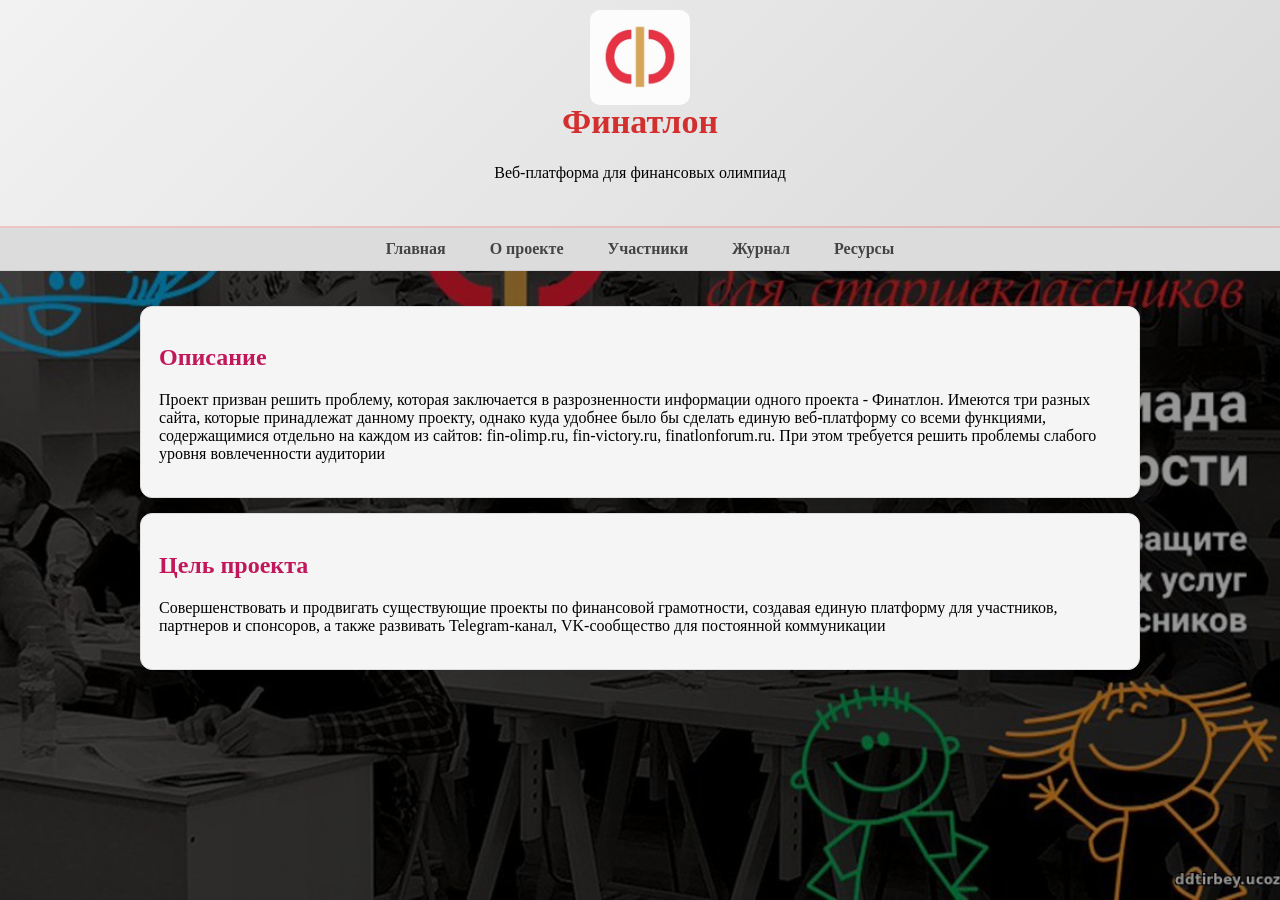
<file: docs/index.html>
﻿<!DOCTYPE html>
<html>
<head>
  <meta charset="UTF-8">
  <title>Главная</title>
  <link rel="stylesheet" href="style.css">
</head>

<body>

<header>
  <img src="logo.jpg" class="logo">
  <h1>Финатлон</h1>
  <p>Веб-платформа для финансовых олимпиад</p>
</header>

<nav>
  <a href="index.html">Главная</a>
  <a href="about.html">О проекте</a>
  <a href="team.html">Участники</a>
  <a href="journal.html">Журнал</a>
  <a href="resources.html">Ресурсы</a>
</nav>

<div class="container">

  <div class="card">
    <h2>Описание</h2>
    <p>
      Проект призван решить проблему, которая заключается в разрозненности информации одного проекта - Финатлон. Имеются три разных сайта, которые принадлежат данному проекту, однако куда удобнее было бы сделать единую веб-платформу со всеми функциями, содержащимися отдельно на каждом из сайтов: fin-olimp.ru, fin-victory.ru, finatlonforum.ru. При этом требуется решить проблемы слабого уровня вовлеченности аудитории

    </p>
  </div>

  <div class="card">
    <h2>Цель проекта</h2>
    <p>
      Совершенствовать и продвигать существующие проекты по финансовой грамотности, создавая единую платформу для участников, партнеров и спонсоров, а также развивать Telegram-канал, VK-сообщество для постоянной коммуникации
    </p>
  </div>

</div>

</body>
</html>
</file>
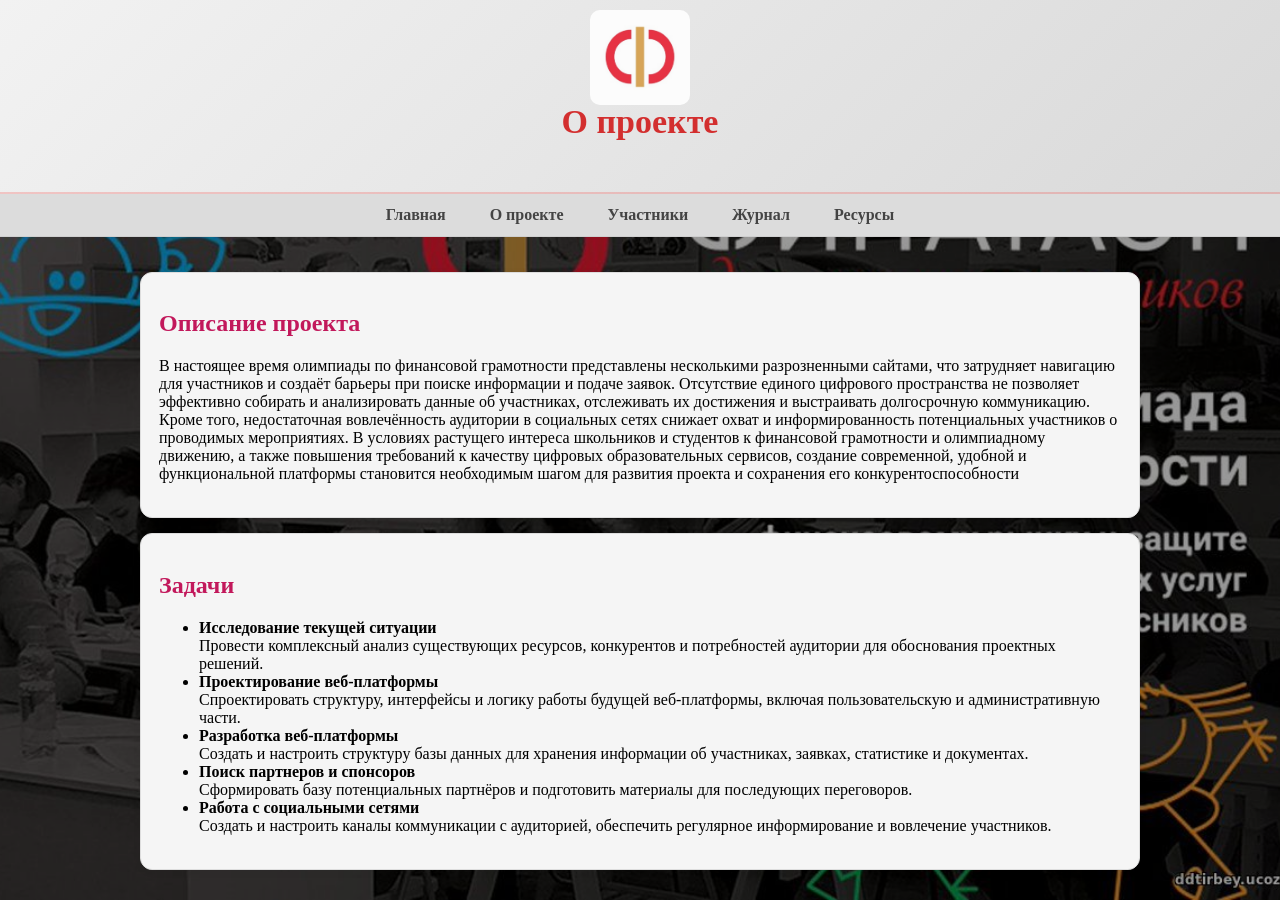
<file: docs/about.html>
﻿<!DOCTYPE html>
<html>
<head>
  <meta charset="UTF-8">
  <title>О проекте</title>
  <link rel="stylesheet" href="style.css">
</head>

<body>

<header>
  <img src="logo.jpg" class="logo">
  <h1>О проекте</h1>
</header>

<nav>
  <a href="index.html">Главная</a>
  <a href="about.html">О проекте</a>
  <a href="team.html">Участники</a>
  <a href="journal.html">Журнал</a>
  <a href="resources.html">Ресурсы</a>
</nav>

<div class="container">

  <div class="card">
    <h2>Описание проекта</h2>
    <p>
      В настоящее время олимпиады по финансовой грамотности представлены несколькими разрозненными сайтами, что затрудняет навигацию для участников и создаёт барьеры при поиске информации и подаче заявок. Отсутствие единого цифрового пространства не позволяет эффективно собирать и анализировать данные об участниках, отслеживать их достижения и выстраивать долгосрочную коммуникацию. Кроме того, недостаточная вовлечённость аудитории в социальных сетях снижает охват и информированность потенциальных участников о проводимых мероприятиях. В условиях растущего интереса школьников и студентов к финансовой грамотности и олимпиадному движению, а также повышения требований к качеству цифровых образовательных сервисов, создание современной, удобной и функциональной платформы становится необходимым шагом для развития проекта и сохранения его конкурентоспособности
    </p>
  </div>

  <div class="card">
  <h2>Задачи</h2>
  <ul>
    <li>
      <strong>Исследование текущей ситуации</strong><br>
      Провести комплексный анализ существующих ресурсов, конкурентов и потребностей аудитории для обоснования проектных решений.
    </li>

    <li>
      <strong>Проектирование веб-платформы</strong><br>
      Спроектировать структуру, интерфейсы и логику работы будущей веб-платформы, включая пользовательскую и административную части.
    </li>

    <li>
      <strong>Разработка веб-платформы</strong><br>
      Создать и настроить структуру базы данных для хранения информации об участниках, заявках, статистике и документах.
    </li>

    <li>
      <strong>Поиск партнеров и спонсоров</strong><br>
      Сформировать базу потенциальных партнёров и подготовить материалы для последующих переговоров.
    </li>

    <li>
      <strong>Работа с социальными сетями</strong><br>
      Создать и настроить каналы коммуникации с аудиторией, обеспечить регулярное информирование и вовлечение участников.
    </li>
  </ul>
</div>

</body>
</html>
</file>
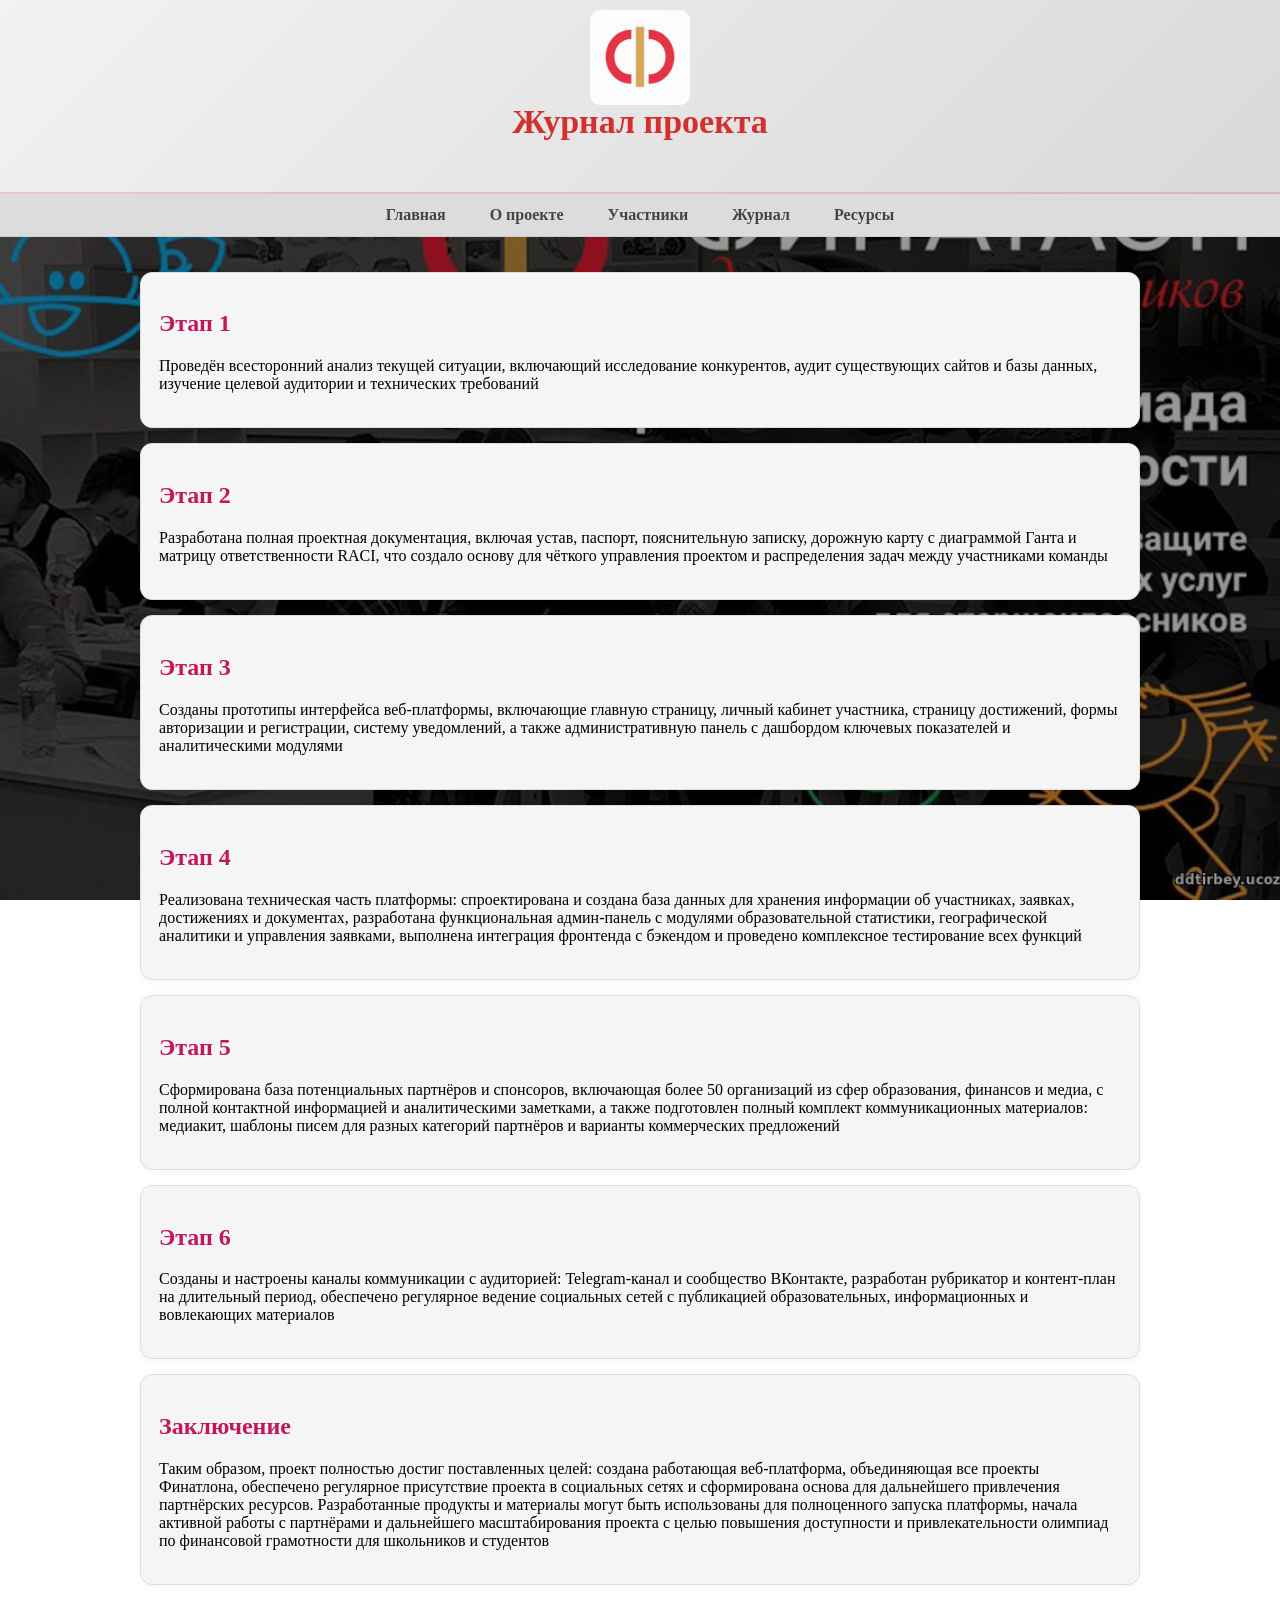
<file: docs/journal.html>
﻿<!DOCTYPE html>
<html>
<head>
    <meta charset="UTF-8">
    <title>Журнал</title>
    <link rel="stylesheet" href="style.css">
</head>

<body>

    <header>
        <img src="logo.jpg" class="logo">
        <h1>Журнал проекта</h1>
    </header>

    <nav>
        <a href="index.html">Главная</a>
        <a href="about.html">О проекте</a>
        <a href="team.html">Участники</a>
        <a href="journal.html">Журнал</a>
        <a href="resources.html">Ресурсы</a>
    </nav>

    <div class="container">

        <div class="card">
            <h2>Этап 1</h2>
            <p>Проведён всесторонний анализ текущей ситуации, включающий исследование конкурентов, аудит существующих сайтов и базы данных, изучение целевой аудитории и технических требований</p>
        </div>

        <div class="card">
            <h2>Этап 2</h2>
            <p>Разработана полная проектная документация, включая устав, паспорт, пояснительную записку, дорожную карту с диаграммой Ганта и матрицу ответственности RACI, что создало основу для чёткого управления проектом и распределения задач между участниками команды</p>
        </div>

        <div class="card">
            <h2>Этап 3</h2>
            <p>Созданы прототипы интерфейса веб-платформы, включающие главную страницу, личный кабинет участника, страницу достижений, формы авторизации и регистрации, систему уведомлений, а также административную панель с дашбордом ключевых показателей и аналитическими модулями</p>
        </div>

        <div class="card">
            <h2>Этап 4</h2>
            <p>Реализована техническая часть платформы: спроектирована и создана база данных для хранения информации об участниках, заявках, достижениях и документах, разработана функциональная админ-панель с модулями образовательной статистики, географической аналитики и управления заявками, выполнена интеграция фронтенда с бэкендом и проведено комплексное тестирование всех функций</p>
        </div>

        <div class="card">
            <h2>Этап 5</h2>
            <p>Сформирована база потенциальных партнёров и спонсоров, включающая более 50 организаций из сфер образования, финансов и медиа, с полной контактной информацией и аналитическими заметками, а также подготовлен полный комплект коммуникационных материалов: медиакит, шаблоны писем для разных категорий партнёров и варианты коммерческих предложений</p>
        </div>

        <div class="card">
            <h2>Этап 6</h2>
            <p>Созданы и настроены каналы коммуникации с аудиторией: Telegram-канал и сообщество ВКонтакте, разработан рубрикатор и контент-план на длительный период, обеспечено регулярное ведение социальных сетей с публикацией образовательных, информационных и вовлекающих материалов</p>
        </div>

        <div class="card">
            <h2>Заключение</h2>
            <p>Таким образом, проект полностью достиг поставленных целей: создана работающая веб-платформа, объединяющая все проекты Финатлона, обеспечено регулярное присутствие проекта в социальных сетях и сформирована основа для дальнейшего привлечения партнёрских ресурсов. Разработанные продукты и материалы могут быть использованы для полноценного запуска платформы, начала активной работы с партнёрами и дальнейшего масштабирования проекта с целью повышения доступности и привлекательности олимпиад по финансовой грамотности для школьников и студентов</p>
        </div>
    </div>

</body>
</html>
</file>
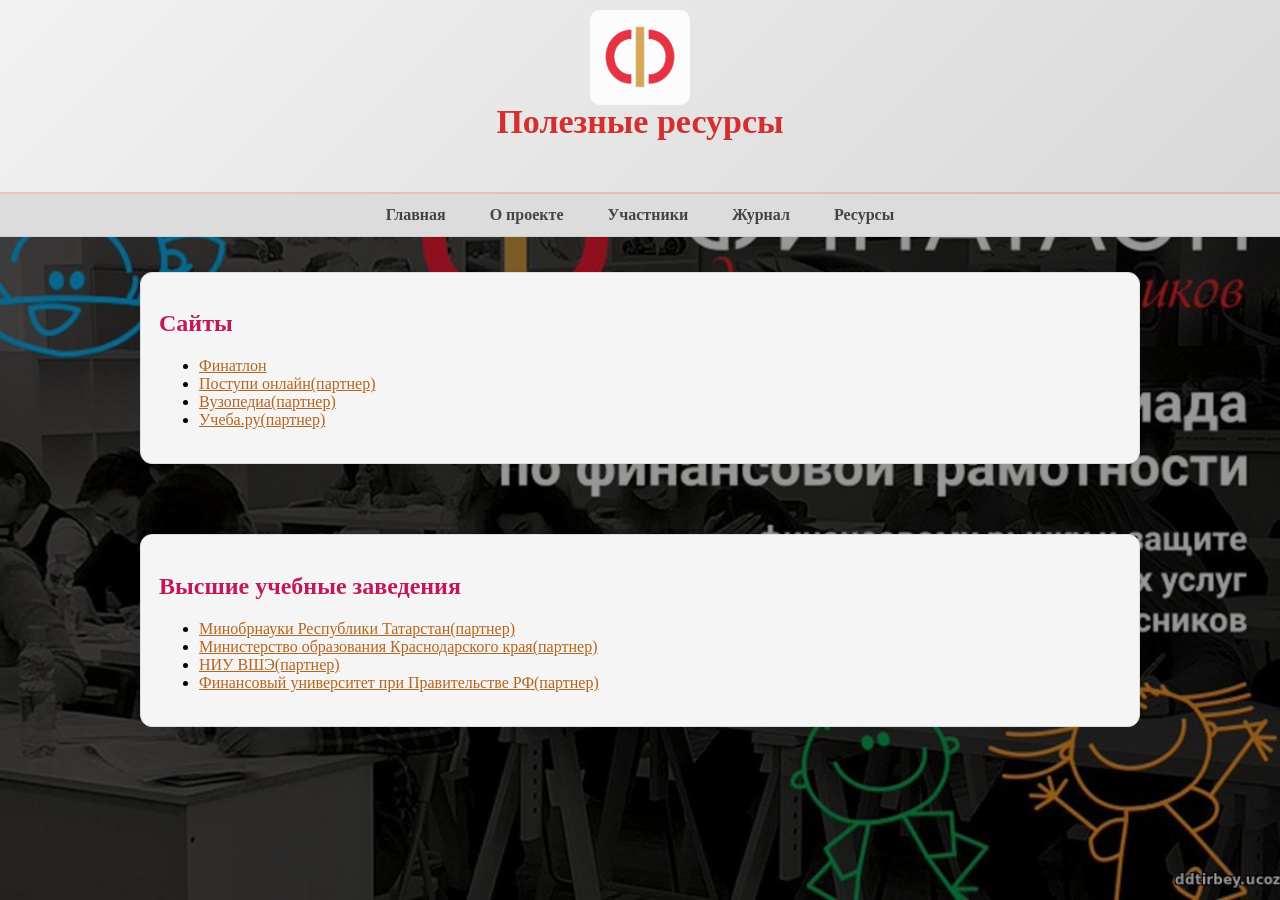
<file: docs/resources.html>
﻿<!DOCTYPE html>
<html>
<head>
    <meta charset="UTF-8">
    <title>Ресурсы</title>
    <link rel="stylesheet" href="style.css">
</head>

<body>

    <header>
        <img src="logo.jpg" class="logo">
        <h1>Полезные ресурсы</h1>
    </header>

    <nav>
        <a href="index.html">Главная</a>
        <a href="about.html">О проекте</a>
        <a href="team.html">Участники</a>
        <a href="journal.html">Журнал</a>
        <a href="resources.html">Ресурсы</a>
    </nav>

    <div class="container">

        <div class="card">
            <h2>Сайты</h2>
            <ul>
                <li><a href="https://fin-olimp.ru/">Финатлон</a></li>
                <li><a href="https://postupi.online/">Поступи онлайн(партнер)</a></li>
                <li><a href="https://vuzopedia.ru/">Вузопедиа(партнер)</a></li>
                <li><a href="https://www.ucheba.ru/">Учеба.ру(партнер)</a></li>
            </ul>
        </div>

    </div>

    <div class="container">

        <div class="card">
            <h2>Высшие учебные заведения</h2>
            <ul>
                <li><a href="https://mon.tatarstan.ru/">Минобрнауки Республики Татарстан(партнер)</a></li>
                <li><a href="https://minobr.krasnodar.ru/">Министерство образования Краснодарского края(партнер)</a></li>
                <li><a href="https://online.hse.ru/?utm_source=yandex&utm_medium=cpc&type=search&utm_campaign=magistratura_master_auto&utm_content=1904416254199134801&utm_term=---autotargeting&roistat=direct100_search_117932852_rsMasterGroup_rsMasterBanner_---autotargeting&etext=2202.Omfg_qsddAH9NZk9moiJeEKJJFFmlm5IDlFQdXwb1uN3ZWpsdGdwb2pxdnJ3dmNu.bb0d8149b149fa74922fe9a4dfe82d061ae88d75&yclid=3805460188583952383&ybaip=1">НИУ ВШЭ(партнер)</a></li>
                <li><a href="https://www.fa.ru/">Финансовый университет при Правительстве РФ(партнер)</a></li>
            </ul>
        </div>

    </div>

</body>
</html>
</file>
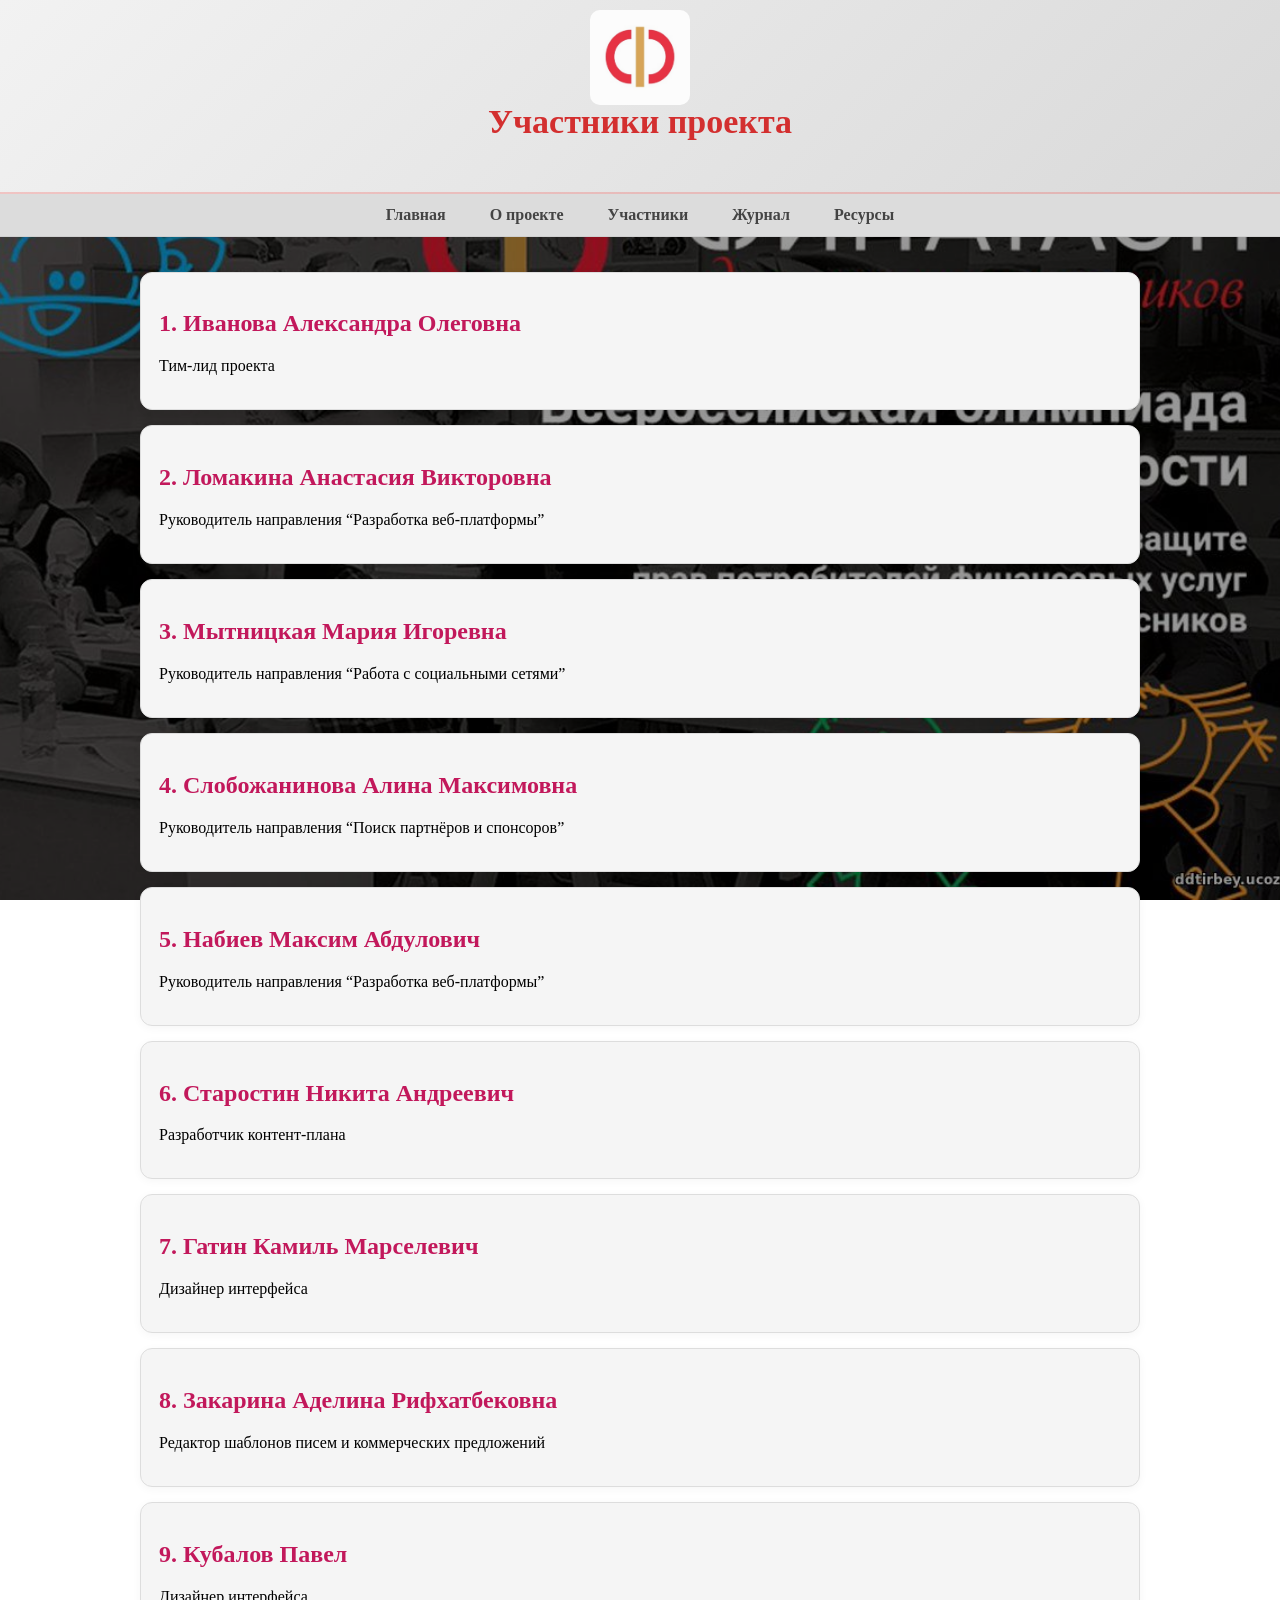
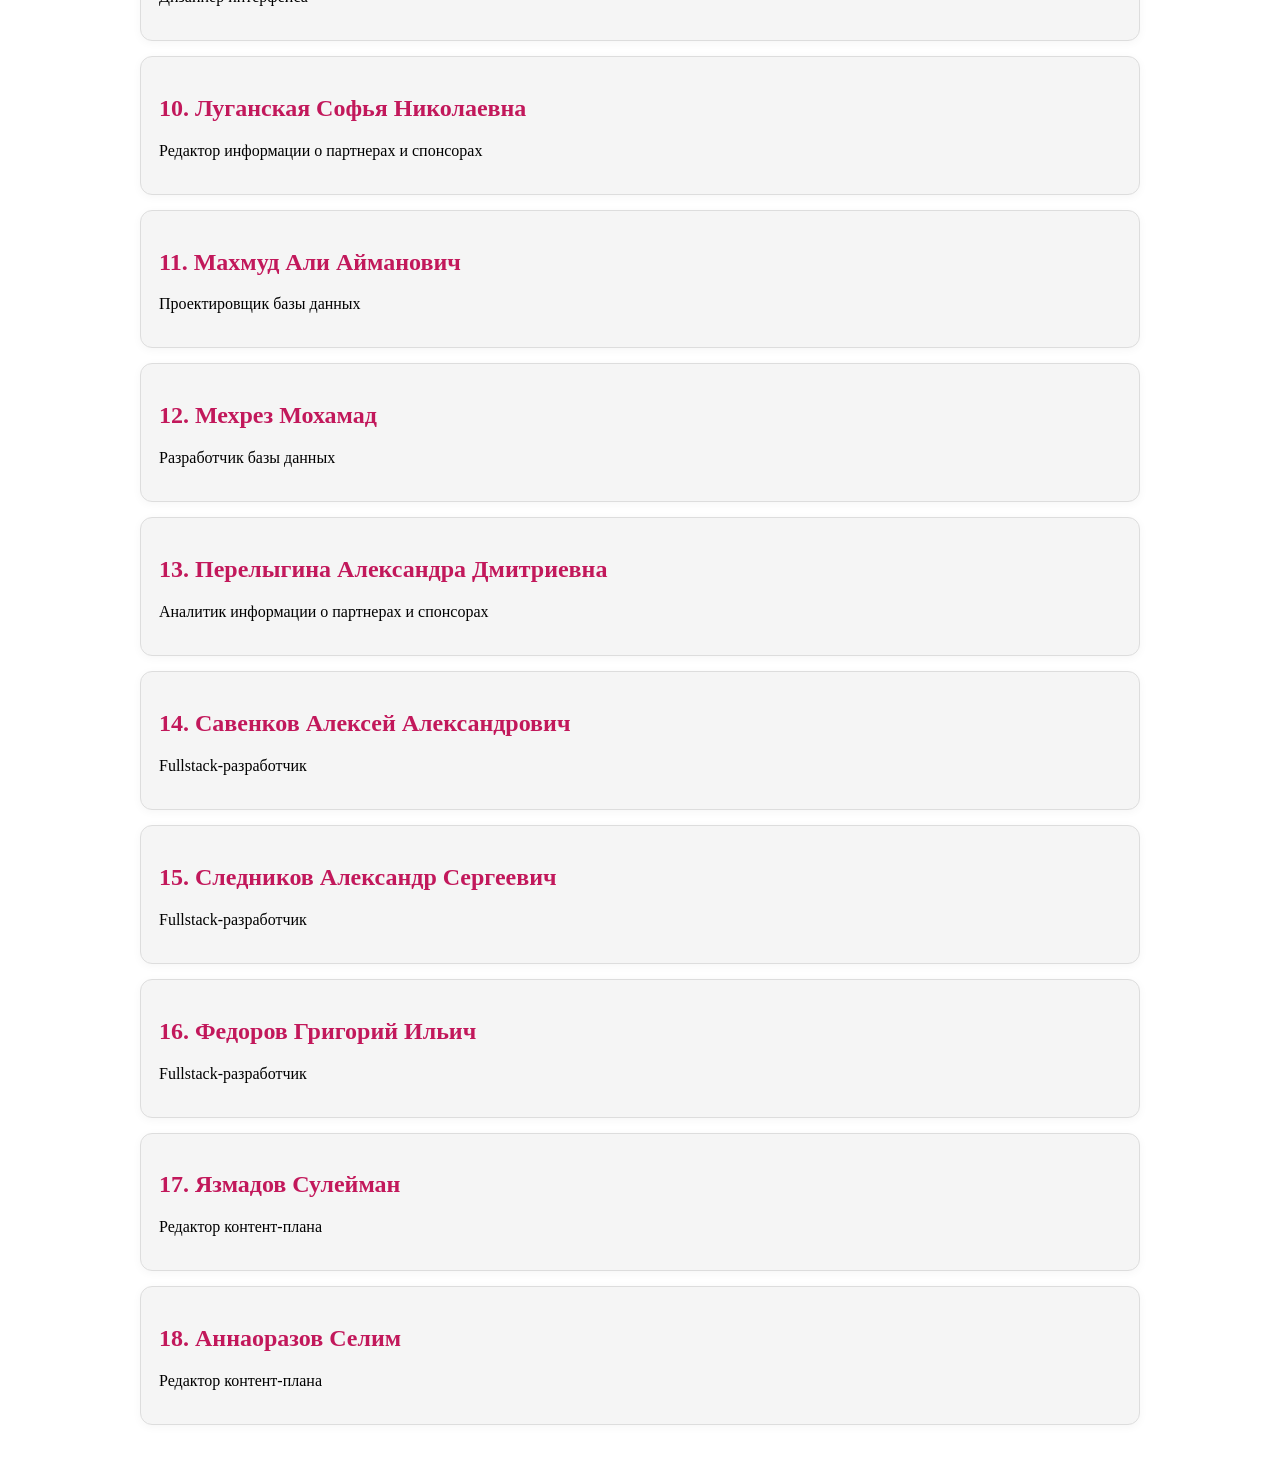
<file: docs/team.html>
﻿<!DOCTYPE html>
<html>
<head>
  <meta charset="UTF-8">
  <title>Участники</title>
  <link rel="stylesheet" href="style.css">
</head>

<body>

<header>
  <img src="logo.jpg" class="logo">
  <h1>Участники проекта</h1>
</header>

<nav>
  <a href="index.html">Главная</a>
  <a href="about.html">О проекте</a>
  <a href="team.html">Участники</a>
  <a href="journal.html">Журнал</a>
  <a href="resources.html">Ресурсы</a>
</nav>

<div class="container">

  <div class="card">
    <h2>1. Иванова Александра Олеговна</h2>
    <p>Тим-лид проекта</p>
  </div>

  <div class="card">
    <h2>2. Ломакина Анастасия Викторовна</h2>
    <p>Руководитель направления “Разработка веб-платформы”</p>
  </div>

    <div class="card">
  <h2>3. Мытницкая Мария Игоревна</h2>
  <p>Руководитель направления “Работа с социальными сетями”</p>
</div>

    <div class="card">
  <h2>4. Слобожанинова Алина Максимовна</h2>
  <p>Руководитель направления “Поиск партнёров и спонсоров”</p>
</div>

        <div class="card">
  <h2>5. Набиев Максим Абдулович</h2>
  <p>Руководитель направления “Разработка веб-платформы”</p>
</div>

        <div class="card">
  <h2>6. Старостин Никита Андреевич</h2>
  <p>Разработчик контент-плана</p>
</div>

        <div class="card">
  <h2>7. Гатин Камиль Марселевич</h2>
  <p>Дизайнер интерфейса</p>
</div>

        <div class="card">
  <h2>8. Закарина Аделина Рифхатбековна</h2>
  <p>Редактор шаблонов писем и коммерческих предложений</p>
</div>

        <div class="card">
  <h2>9. Кубалов Павел</h2>
  <p>Дизайнер интерфейса</p>
</div>

        <div class="card">
  <h2>10. Луганская Софья Николаевна</h2>
  <p>Редактор информации о партнерах и спонсорах</p>
</div>

        <div class="card">
  <h2>11. Махмуд Али Айманович</h2>
  <p>Проектировщик базы данных</p>
</div>

        <div class="card">
  <h2>12. Мехрез Мохамад</h2>
  <p>Разработчик базы данных</p>
</div>

        <div class="card">
  <h2>13. Перелыгина Александра Дмитриевна</h2>
  <p>Аналитик информации о партнерах и спонсорах</p>
</div>

        <div class="card">
  <h2>14. Савенков Алексей Александрович </h2>
  <p>Fullstack-разработчик</p>
</div>

        <div class="card">
  <h2>15. Следников Александр Сергеевич</h2>
  <p>Fullstack-разработчик</p>
</div>

        <div class="card">
  <h2>16. Федоров Григорий Ильич</h2>
  <p>Fullstack-разработчик</p>
</div>

        <div class="card">
  <h2>17. Язмадов Сулейман</h2>
  <p>Редактор контент-плана</p>
</div>

        <div class="card">
  <h2>18. Аннаоразов Селим</h2>
  <p>Редактор контент-плана</p>
</div>

</div>

</body>
</html>
</file>
<file: docs/style.css>
body {
    margin: 0;
    padding: 0;
    background-image: url("fon.jpg"); 
    background-size: cover; 
    background-position: center; 
    background-repeat: no-repeat; 
    background-attachment: fixed; 
}

    body::before {
        content: "";
        position: fixed;
        top: 0;
        left: 0;
        width: 100%;
        height: 100%;
        background: rgba(0,0,0,0.4);
        z-index: -1;
    }


header {
    background: linear-gradient(135deg, #f2f2f2, #d9d9d9);
    padding: 28px;
    text-align: center;
    border-bottom: 2px solid rgba(229, 57, 53, 0.25);
}

    header img {
        height: 75px;
        margin-bottom: 10px;
        opacity: 0.9;
    }

h1 {
    color: #d32f2f;
    font-size: 34px;
}

h2, h3 {
    color: #c2185b;
}

nav {
    background: #dcdcdc;
    padding: 12px;
    text-align: center;
    border-bottom: 1px solid #cfcfcf;
}

    nav a {
        color: #444;
        text-decoration: none;
        margin: 10px;
        font-weight: 600;
        padding: 6px 10px;
        border-radius: 8px;
        transition: all 0.3s ease;
    }

        nav a:hover {
            background: rgba(211, 47, 47, 0.08);
            color: #d32f2f;
        }

header {
    position: relative;
    text-align: center;
    padding-top: 80px;
}

.logo {
    position: absolute;
    top: 10px;
    left: 50%;
    transform: translateX(-50%);
    width: 100px;
    height: auto;
}

.container {
    max-width: 1000px;
    margin: auto;
    padding: 20px;
}

.card {
    background: #f5f5f5;
    border: 1px solid #dddddd;
    border-radius: 12px;
    padding: 18px;
    margin: 15px 0;
    box-shadow: 0 2px 10px rgba(0,0,0,0.04);
    transition: transform 0.2s ease;
}

    .card:hover {
        transform: translateY(-2px);
    }

a {
    color: #b5651d;
    transition: 0.2s;
}

    a:hover {
        color: #8a4f16;
    }

img {
    max-width: 100%;
    border-radius: 10px;
    opacity: 0.95;
}
</file>
